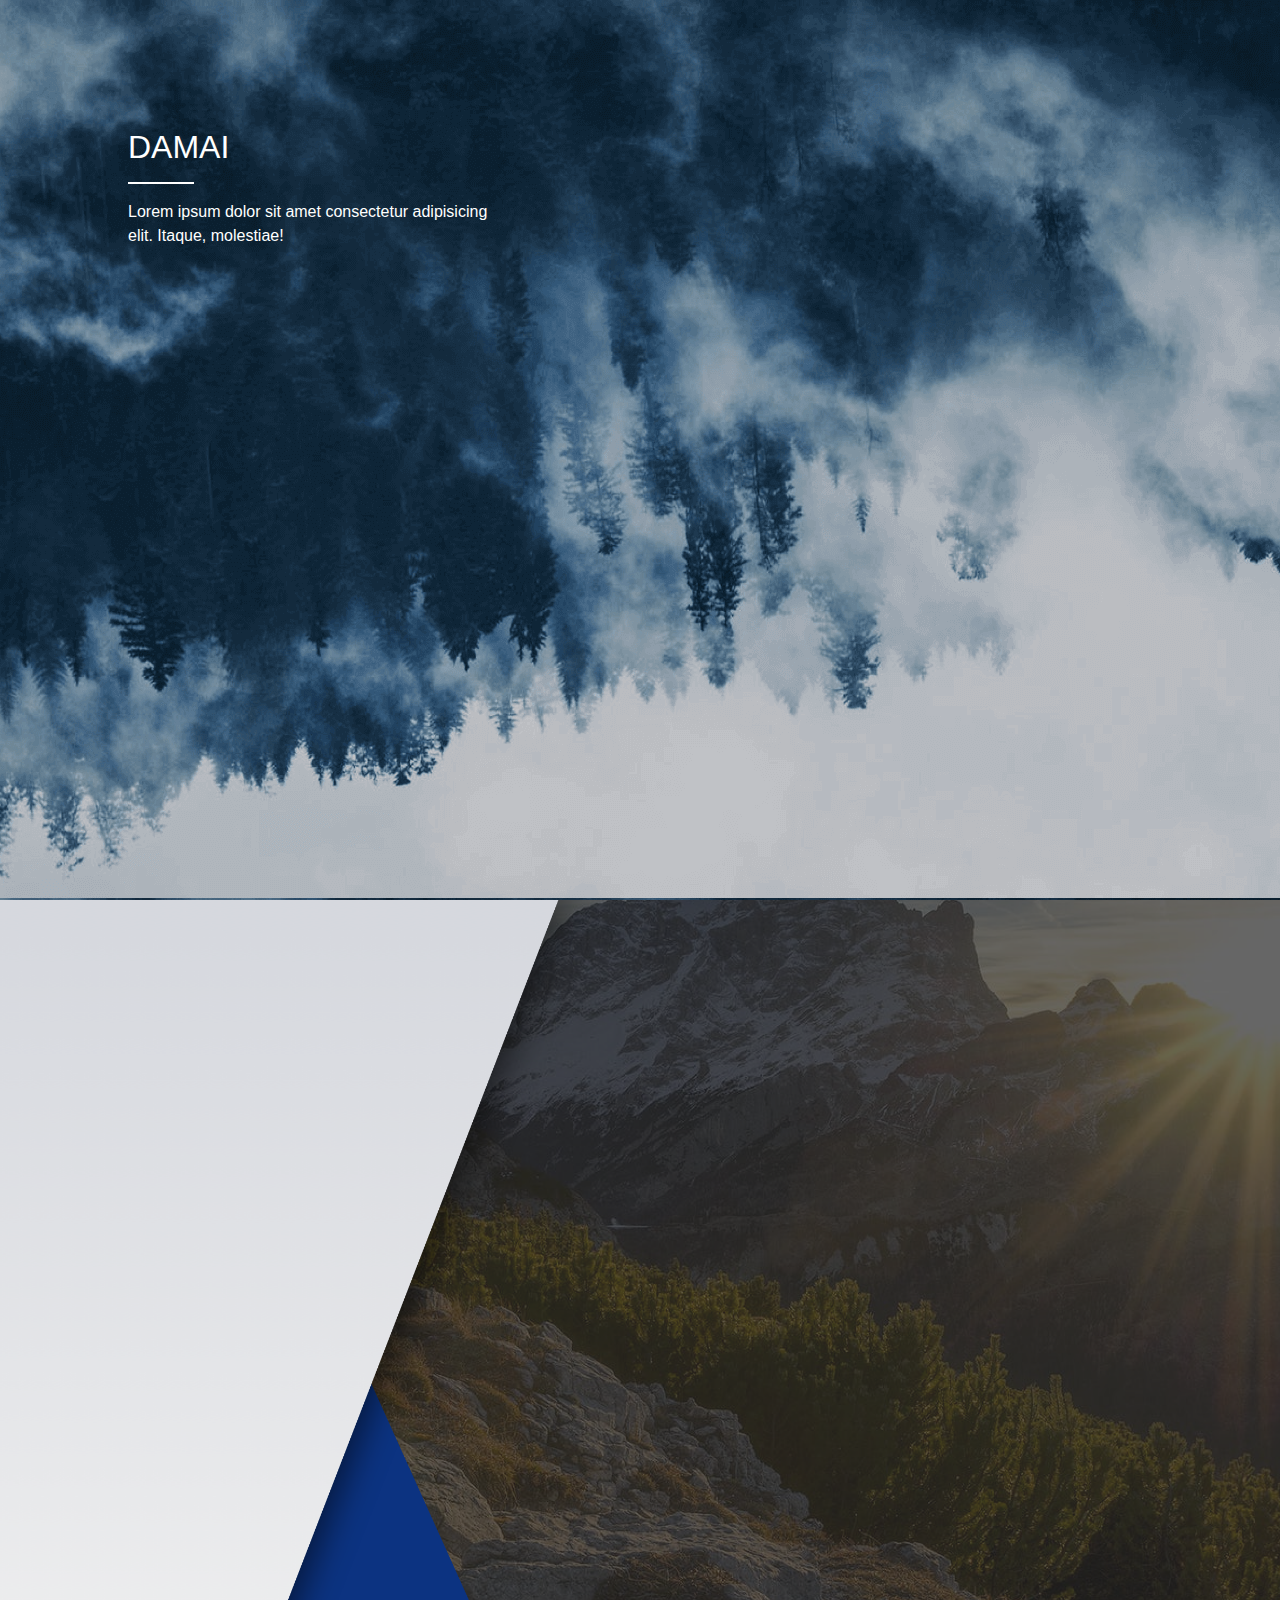
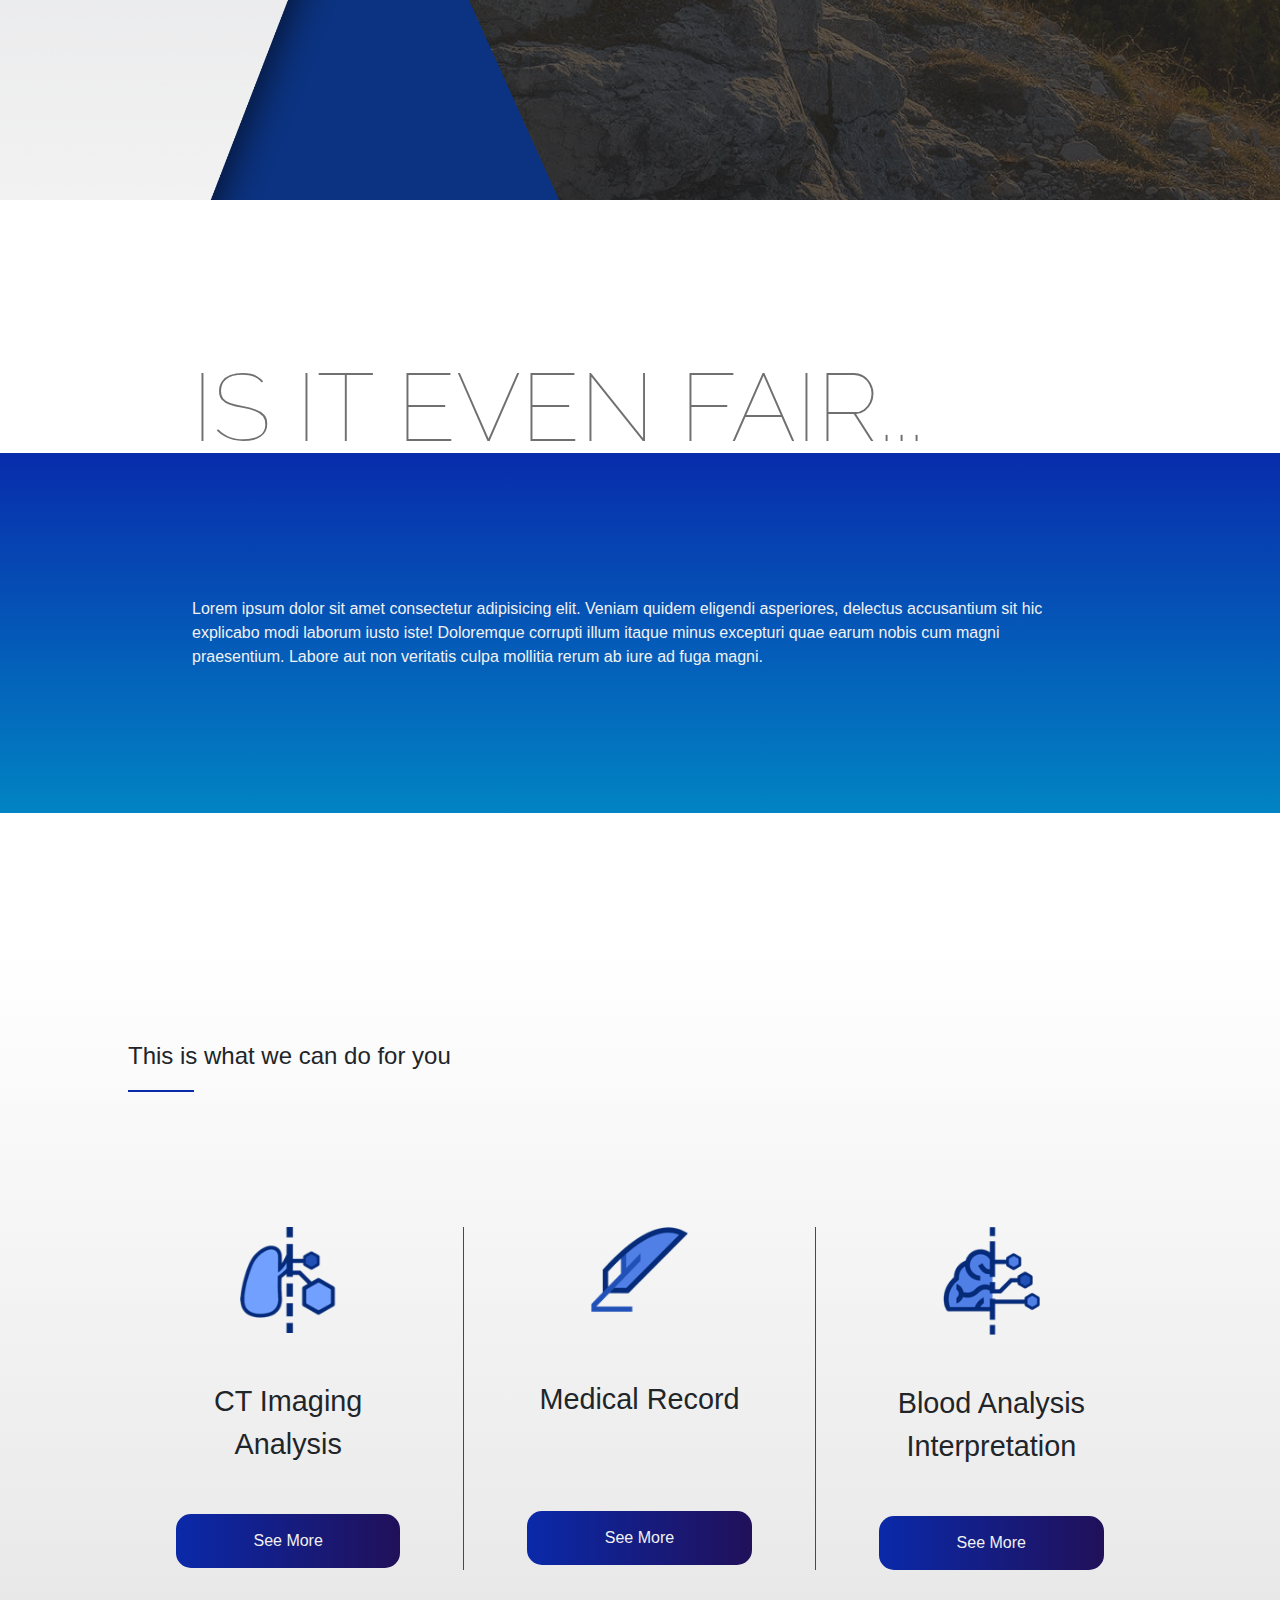
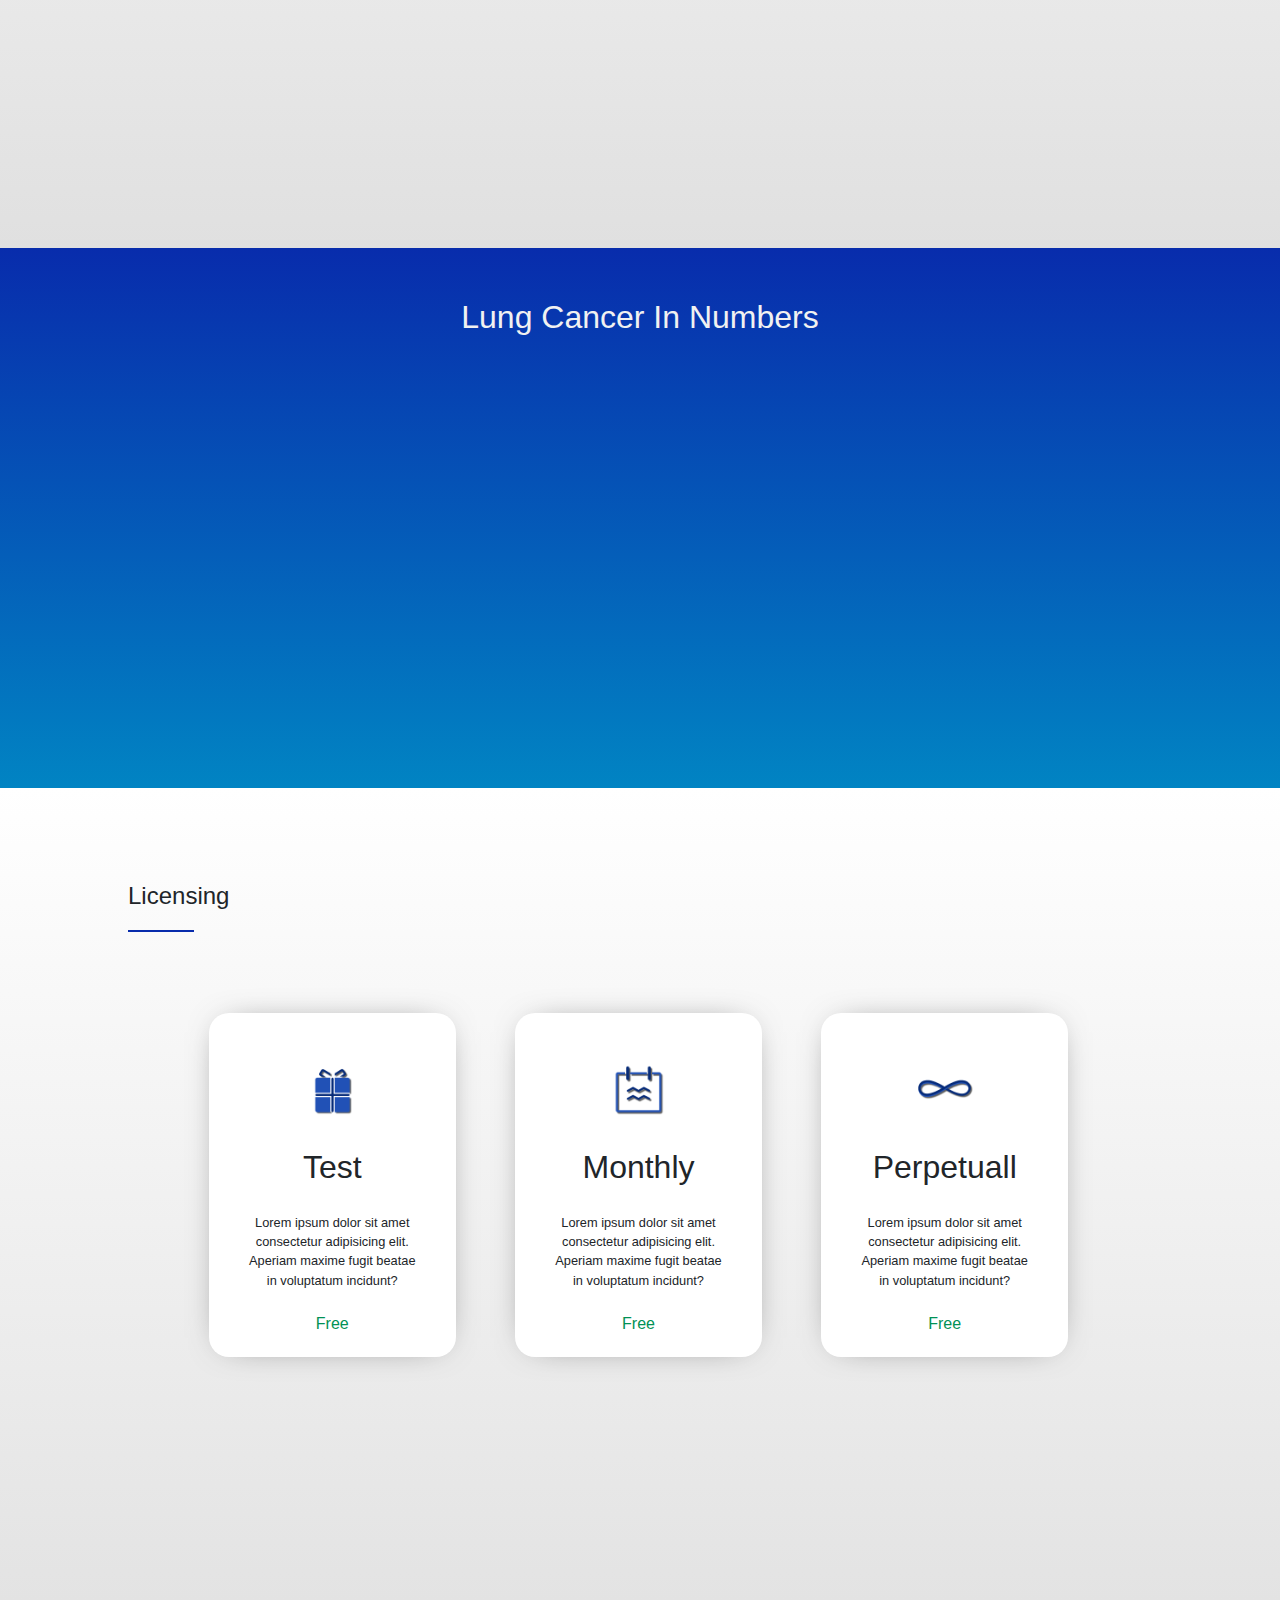
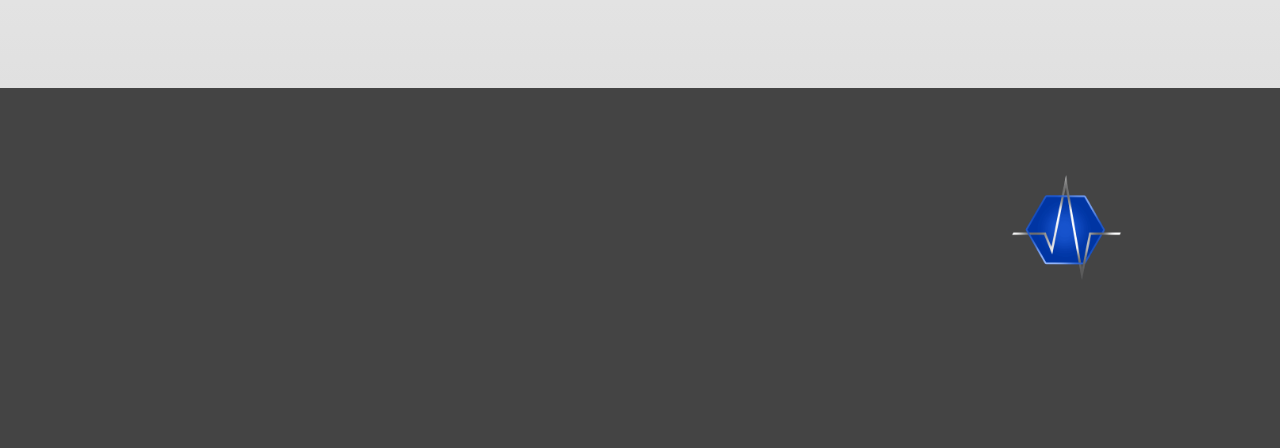
<file: index.html>
<!doctype html>
<html lang="en">
  <head>
    <!-- Required meta tags -->
    <meta charset="utf-8">
    <meta name="viewport" content="width=device-width, initial-scale=1, shrink-to-fit=no">

    <!-- Bootstrap CSS -->
    <link rel="stylesheet" href="https://stackpath.bootstrapcdn.com/bootstrap/4.3.1/css/bootstrap.min.css" integrity="sha384-ggOyR0iXCbMQv3Xipma34MD+dH/1fQ784/j6cY/iJTQUOhcWr7x9JvoRxT2MZw1T" crossorigin="anonymous">

	<!-- CSS Links -->
	<link rel="stylesheet" href="assets/css/damai.css">
	<link rel="stylesheet" href="assets/css/main.css">

	<!-- Fonts -->
	<link href="https://fonts.googleapis.com/css?family=Raleway&display=swap" rel="stylesheet">

    <title>DAMAI - Breathe the experience</title>
  </head>
  <body>
	
	<!-- Header Section  -->
	<section id="header">
		<div class="content">
			<h1>DAMAI</h1>
			<hr>
			<p class="description">
				Lorem ipsum dolor sit amet consectetur adipisicing elit. Itaque, molestiae!
			</p>
		</div>
	</section>



	<!-- DAMAI INFO Section  -->
	<section id="damai--info">

	</section>


	<!-- Fair Section  -->
	<section id="fair">
		<p class="title">Is it even fair...</p>
		<div class="text">
			<p class="content">
				Lorem ipsum dolor sit amet consectetur adipisicing elit. Veniam quidem eligendi asperiores,
				 delectus accusantium sit hic explicabo modi laborum iusto iste! Doloremque corrupti illum 
				 itaque minus excepturi quae earum nobis cum magni praesentium. Labore aut non veritatis 
				 culpa mollitia rerum ab iure ad fuga magni.
			</p>
		</div>
	</section>


	<!-- Damai Services -->
	<section id="services">

		<p class="title">This is what we can do for you</p>
		<hr>

		<div class="row">

			<div class="col-lg-4  col-xs-12 service--card border--right">
				<img src="assets/img/icons/ct_icon.png" alt="DAMAI CT Scan Icon">
				<p class="card--title text-center">CT Imaging Analysis</p>
				<a class="button primary-button" href="#">See More</a>
			</div>


			<div class="col-lg-4 col-xs-12 service--card border--right middle--card">
				<img src="assets/img/icons/philo_icon.png" alt="DAMAI CT Scan Icon">
				<p class="card--title text-center">Medical Record</p>
				<a class="button primary-button" href="#">See More</a>
			</div>

			<div class="col-lg-4 col-xs-12 service--card">
				<img src="assets/img/icons/tech_icon.png" alt="DAMAI CT Scan Icon">
				<p class="card--title text-center">Blood Analysis Interpretation</p>
				<a class="button primary-button" href="#">See More</a>
			</div>



		</div>

	</section>



	<!-- Statistics -->
	<section id="numbers">
		<p class="title">Lung Cancer In Numbers</p>
	</section> 


	<!-- Licensing -->
	<section id="licensing">
		<p class="title">Licensing</p>
		<hr>

		<div class="row">

			<div class="col-lg-3 col-xs-12 license--card">
				<img src="assets/img/icons/test_icon.png" alt="Test License Icon">
				<p class="title">Test</p>
				<p class="description">Lorem ipsum dolor sit amet consectetur adipisicing elit. Aperiam maxime 
					fugit beatae in voluptatum incidunt?
				</p>
				<p class="price">Free</p>
			</div>

			<div class="col-lg-3 col-xs-12 license--card">
				<img src="assets/img/icons/month_icon.png" alt="Monthly License Icon">
				<p class="title">Monthly</p>
				<p class="description">Lorem ipsum dolor sit amet consectetur adipisicing elit. Aperiam maxime 
					fugit beatae in voluptatum incidunt?
				</p>
				<p class="price">Free</p>
			</div>

			<div class="col-lg-3 col-xs-12 license--card">
				<img src="assets/img/icons/perp_icon.png" alt="Perpetuall License Icon">
				<p class="title">Perpetuall</p>
				<p class="description">Lorem ipsum dolor sit amet consectetur adipisicing elit. Aperiam maxime 
					fugit beatae in voluptatum incidunt?
				</p>
				<p class="price">Free</p>
			</div>

		</div>

	</section>



	<!-- Sponsors -->
	<section id="sponsors">

	</section>

	<section id="footer">

		<div class="col-lg-4 offset-lg-8">
			<img src="assets/img/logo.png" class="damai--logo" alt="DAMAI LOGO">
		</div>

	</section>



    <!-- Optional JavaScript -->
    <!-- jQuery first, then Popper.js, then Bootstrap JS -->
    <script src="https://code.jquery.com/jquery-3.3.1.slim.min.js" integrity="sha384-q8i/X+965DzO0rT7abK41JStQIAqVgRVzpbzo5smXKp4YfRvH+8abtTE1Pi6jizo" crossorigin="anonymous"></script>
    <script src="https://cdnjs.cloudflare.com/ajax/libs/popper.js/1.14.7/umd/popper.min.js" integrity="sha384-UO2eT0CpHqdSJQ6hJty5KVphtPhzWj9WO1clHTMGa3JDZwrnQq4sF86dIHNDz0W1" crossorigin="anonymous"></script>
    <script src="https://stackpath.bootstrapcdn.com/bootstrap/4.3.1/js/bootstrap.min.js" integrity="sha384-JjSmVgyd0p3pXB1rRibZUAYoIIy6OrQ6VrjIEaFf/nJGzIxFDsf4x0xIM+B07jRM" crossorigin="anonymous"></script>
  </body>
</html>
</file>
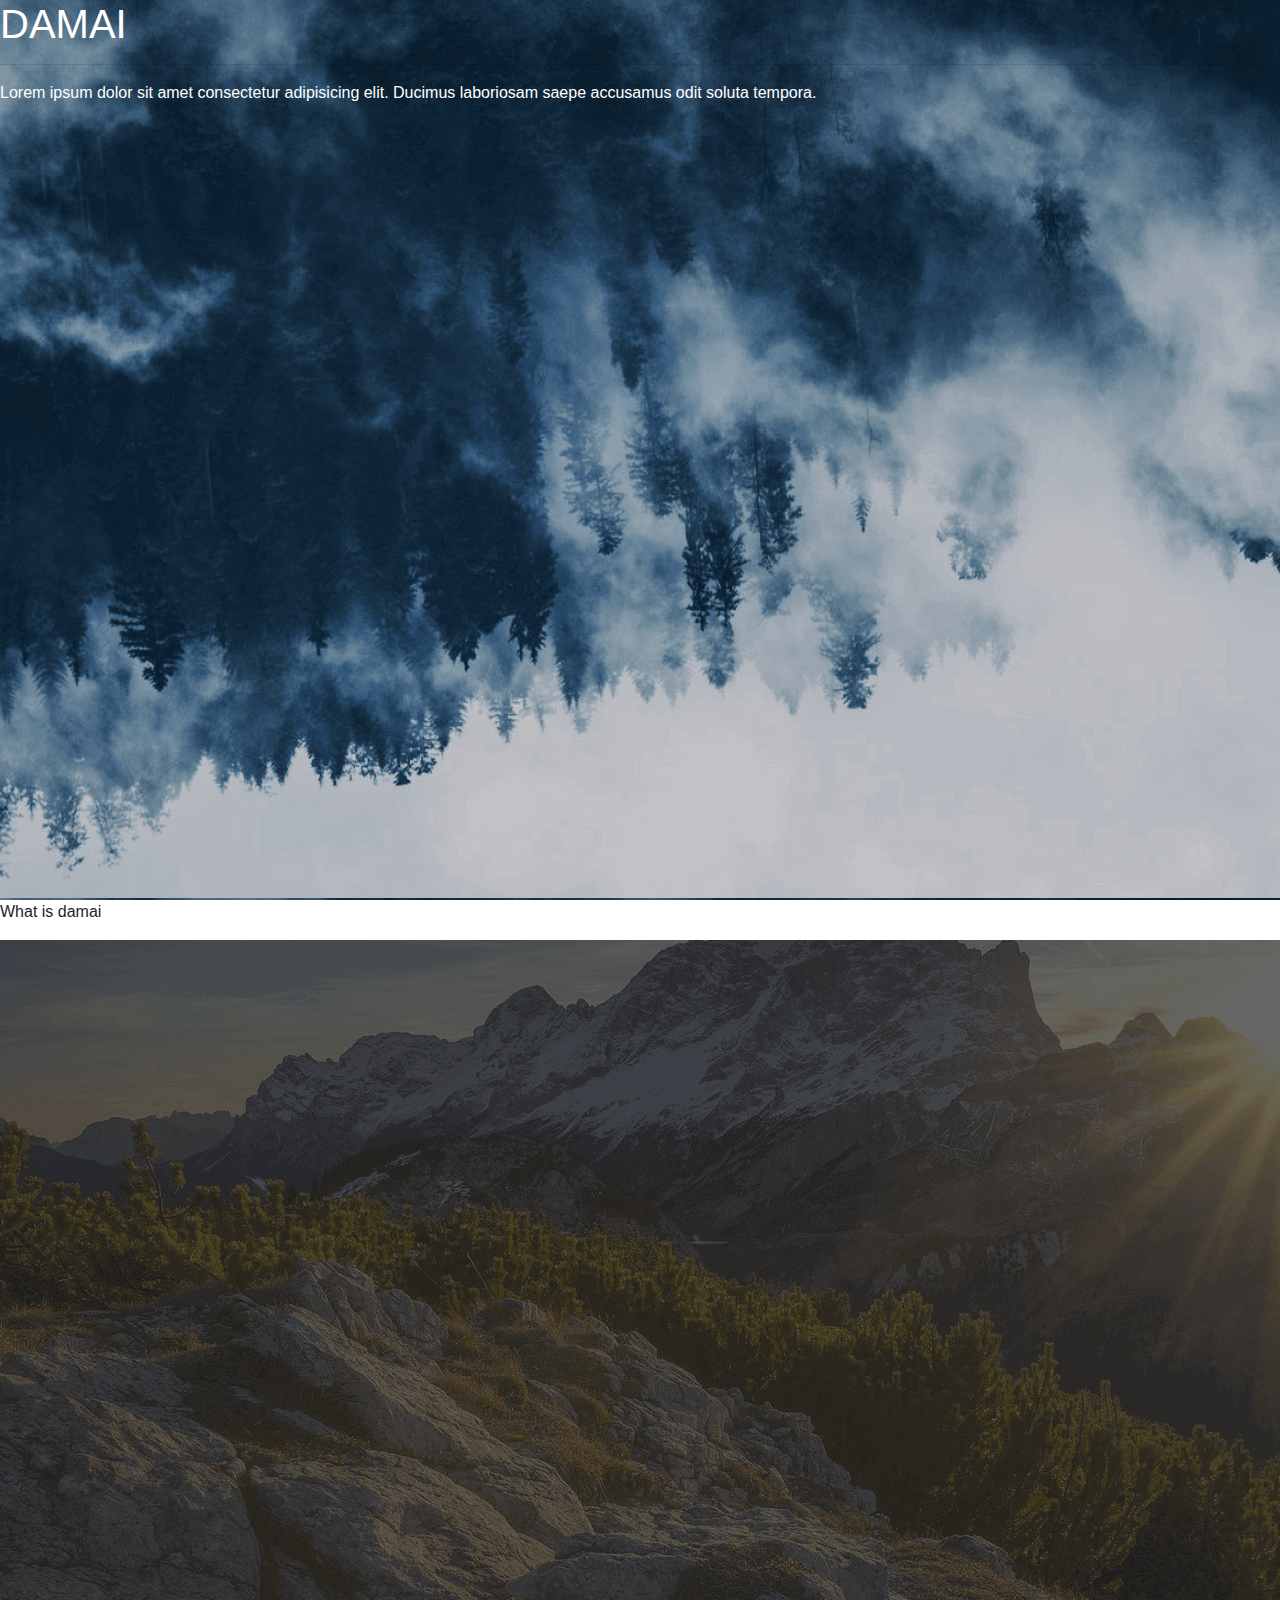
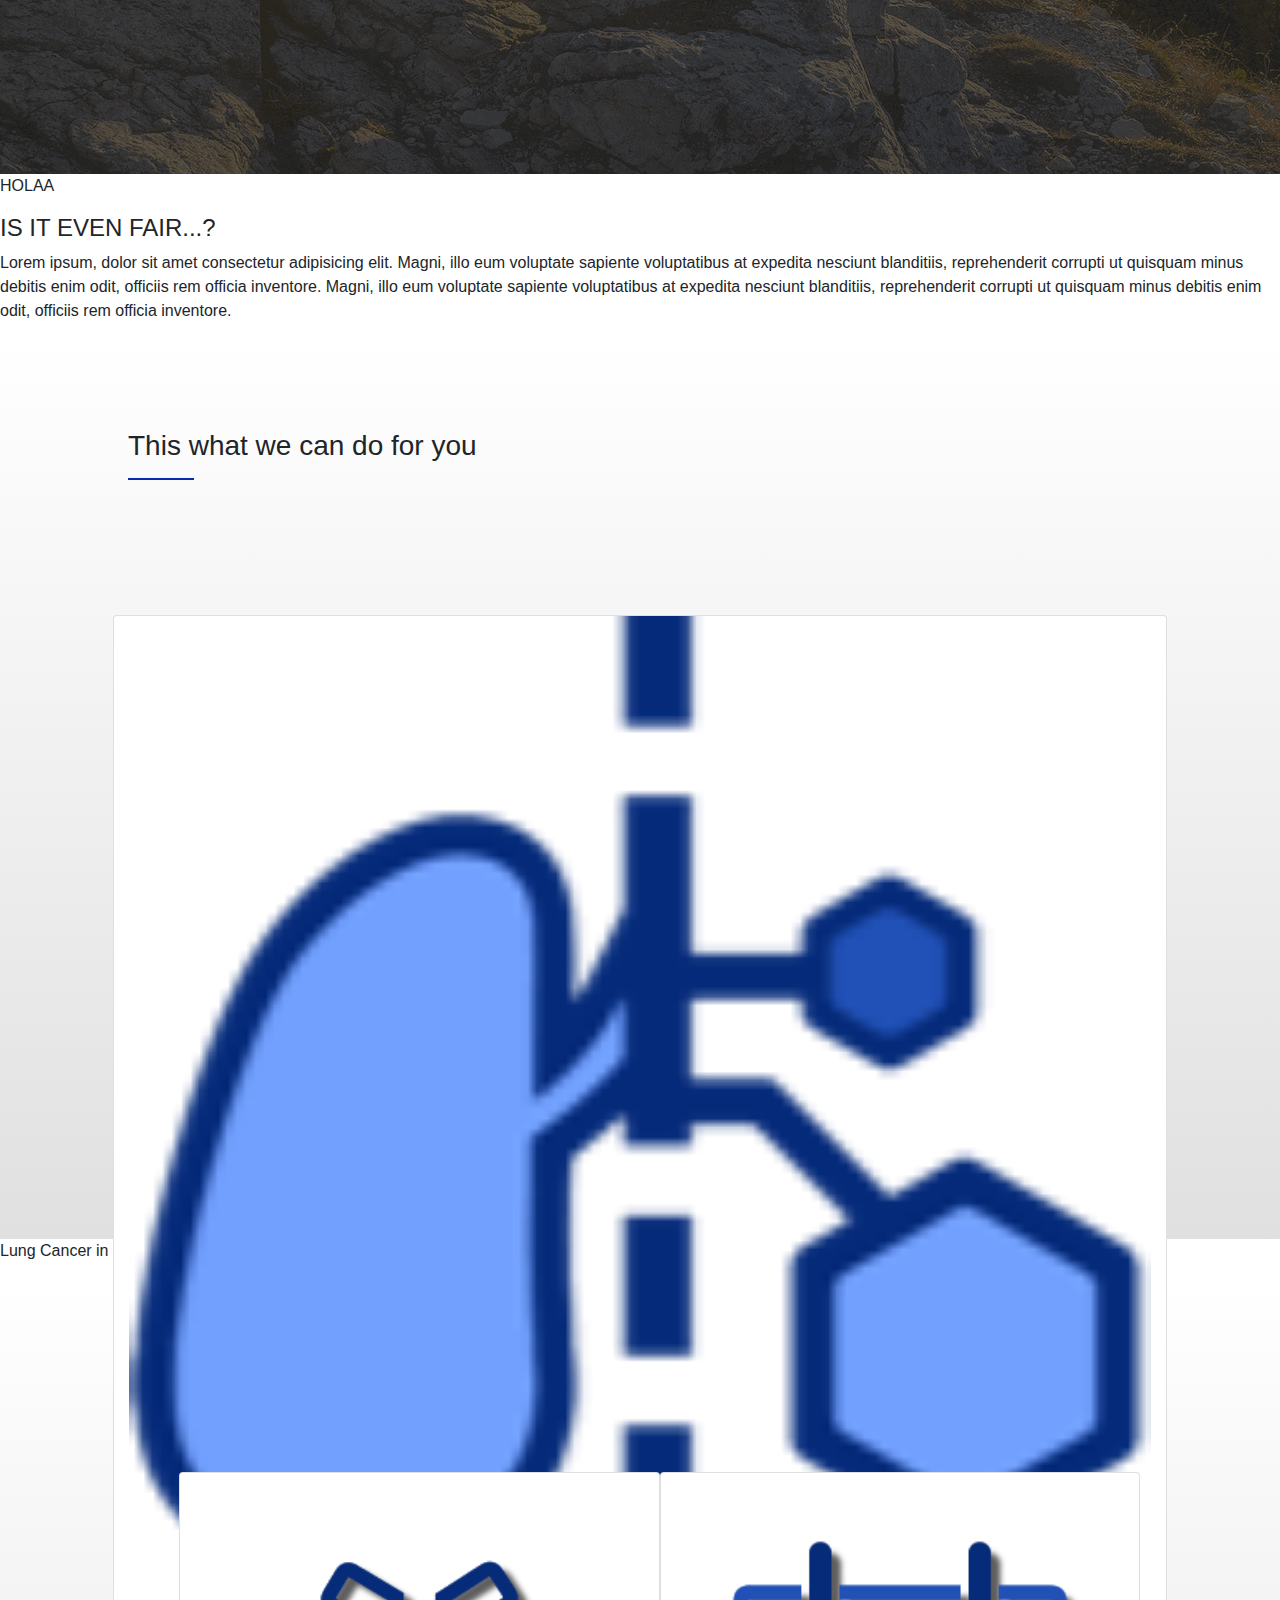
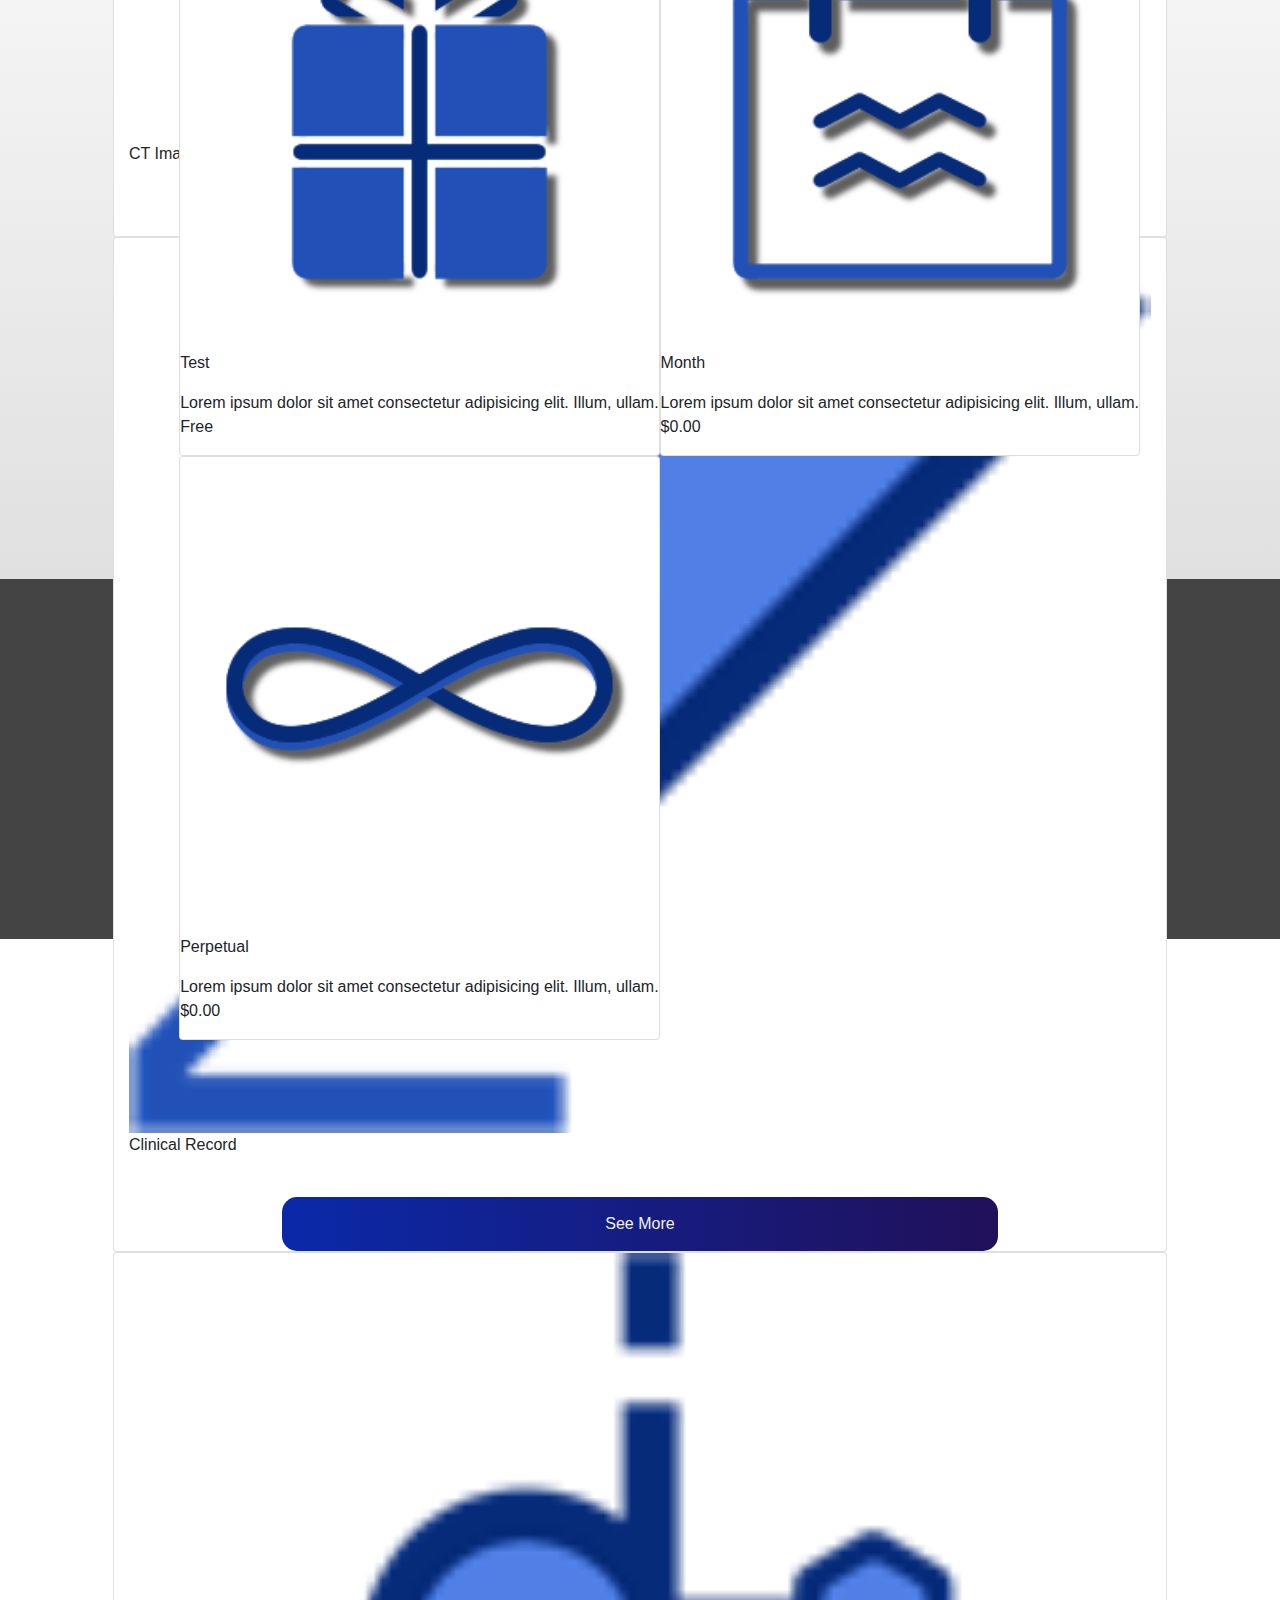
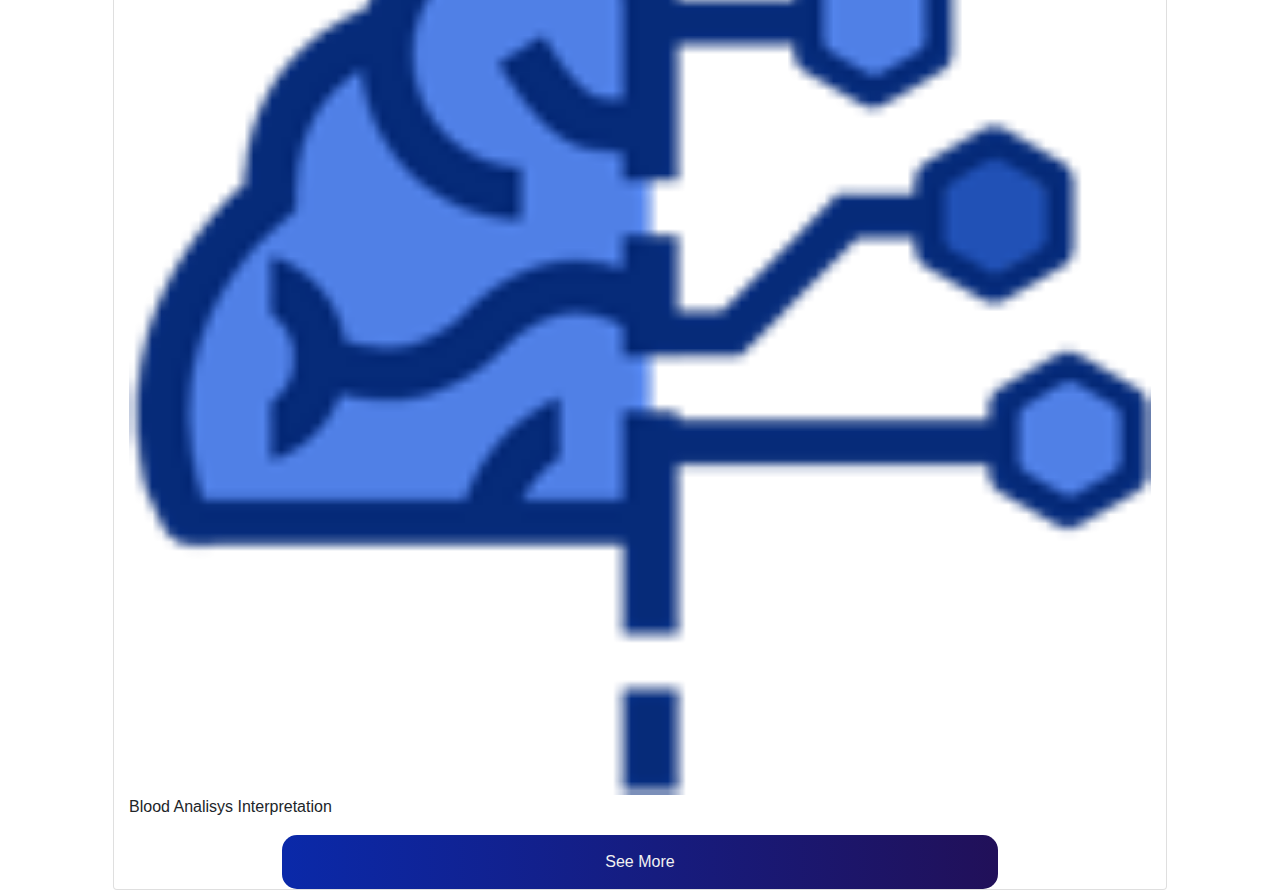
<file: index--out.html>
<!--                                                                -->
<!-- Project Developed by: DAMAI                                    -->
<!-- Developers: - Sofia Verónica Ro                                -->
<!--                  - Osain Abitia Alvarez                        -->
<!--                  - Alejandro Vázquez del Mercado Gutiérrez     -->


<!DOCTYPE html>
<html lang="en">
<head>
    <meta charset="UTF-8">
    <meta name="viewport" content="width=device-width, initial-scale=1.0">
    <meta http-equiv="X-UA-Compatible" content="ie=edge">

    <title>DAMAI - Breathe the experience</title>

    <!-- Styles -->
    <link rel="stylesheet" href="assets/css/main.css">
    <link rel="stylesheet" href="assets/css/damai.css">

    <!-- Fav icon -->
    <link rel='shortcut icon' type='image/x-icon' href='assets/img/logo.png' />

    <!-- Bootstrap -->
    <link rel="stylesheet" href="https://stackpath.bootstrapcdn.com/bootstrap/4.3.1/css/bootstrap.min.css" integrity="sha384-ggOyR0iXCbMQv3Xipma34MD+dH/1fQ784/j6cY/iJTQUOhcWr7x9JvoRxT2MZw1T" crossorigin="anonymous">

</head>
<body>

    <!-- First Section, Landing Page -->
    
    <section id="header">
        <div id="info">
            <h1>DAMAI</h1>
            <hr>
            <p>
                Lorem ipsum dolor sit amet consectetur adipisicing elit. 
                Ducimus laboriosam saepe accusamus odit soluta tempora.
            </p>
        </div>
    </section>




    <!-- Damai's info -->

    <section id="damai">

        <div id="what-is">
            <div id="content">
                <p class="selected">What is damai</p>
            </div>
        </div>
        <div id="what-is-img">
            <img src="assets/img/bg-quesitons.png" alt="">
            <p>HOLAA</p>
        </div>

        <div id="second-what-is">
            <div id="fair">
                <div>
                    <h4>IS IT EVEN FAIR...?</h4>
                    <div id="texto">
                        <p>
                            Lorem ipsum, dolor sit amet consectetur adipisicing elit.
                            Magni, illo eum voluptate sapiente voluptatibus at expedita 
                            nesciunt blanditiis, reprehenderit corrupti ut quisquam 
                            minus debitis enim odit, officiis rem officia inventore.
                            Magni, illo eum voluptate sapiente voluptatibus at expedita 
                            nesciunt blanditiis, reprehenderit corrupti ut quisquam 
                            minus debitis enim odit, officiis rem officia inventore.
                        </p>
                    </div>
                </div>
            </div>
            <div id="services">
                <div id="title">
                    <h3>This what we can do for you</h3>
                    <hr>
                </div>

                <div class="row">

                    <div class="col-sm-12 card">
                        <img src="assets/img/icons/ct_icon.png" alt="CT Analisys Icon">
                        <p>CT Imaging Analisys</p>
                        <a href="#" class="button primary-button">See More</a>
                    </div>

                    <div class="col-sm-12 card middle">
                        <img src="assets/img/icons/philo_icon.png" alt="CT Analisys Icon">
                        <p>Clinical Record</p>
                        <br>
                        <a href="#" class="button primary-button">See More</a>
                    </div>

                    <div class="col-sm-12 card last">
                        <img src="assets/img/icons/tech_icon.png" alt="CT Analisys Icon">
                        <p>Blood Analisys Interpretation</p>
                        <a href="#" class="button primary-button">See More</a>
                    </div>

                </div>


            </div>
        </div>

    </section>




    <!-- Statistics Section -->

    <section id="statistics">
        <!-- TODO: Add statistics, they already are on Frontend Desing. -->

        <div class="content">
            <p class="title">
                Lung Cancer in Numbers
            </p>

            <div class="data">
                
            </div>

        </div>

    </section>





    <!-- Licensing section -->

    <section id="licensing">
        <div id="title">
            <h3>Licensing</h3>
            <hr>
        </div>

        <div class="row">

            <div class="card">
                <img src="assets/img/icons/test_icon.png" alt="CT Analisys Icon">
                <p>Test</p>
                <div class="description">
                    Lorem ipsum dolor sit amet consectetur adipisicing elit. Illum, ullam.
                </div>
                <p class="price">Free</p>
            </div>

            <div class="card middle">
                <img src="assets/img/icons/month_icon.png" alt="CT Analisys Icon">
                <p>Month</p>
                <div class="description">
                    Lorem ipsum dolor sit amet consectetur adipisicing elit. Illum, ullam.
                </div>
                <p class="price">$0.00</p>
            </div>

            <div class="card last">
                <img src="assets/img/icons/perp_icon.png" alt="CT Analisys Icon">
                <p>Perpetual</p>
                <div class="description">
                    Lorem ipsum dolor sit amet consectetur adipisicing elit. Illum, ullam.
                </div>
                <p class="price">$0.00</p>
            </div>

        </div>


    </section>




    <!-- Sponsorship section -->

    <section id="sponsors">
        <!-- TODO: Create rows to evenly add images of sponsor's logos. -->
    </section>





    <!-- Footer section -->

    <section id="footer">
        <!-- TODO: Add links, and basic information about DAMAI -->
    </section>

</body>
</html>
</file>
<file: assets/css/damai.css>
/* 
    Code developed by: DAMAI                               
    Developers: - Sofia Verónica Ro                           
                - Osain Abitia Alvarez                        
                - Alejandro Vázquez del Mercado Gutiérrez  


    TABLE OF CONTENT:

    - General Specifications
    - Buttons
        - Primary Buttons
        - Secondary Buttons
        - Submit Buttons
        - Detection Buttons
        - Cancel Buttons
    - Navigation Bar Standard Color
    - Navigation Bar Light Color
    - Progress Bar
    - Progress Bar Dark Color
    - Animations

*/

/* Borrar estos */
.padding {
    padding: 5vh;
}


/* General Specifications */

body {
    margin: 0;
    /*padding: 3vh 5vw;*/
    font-family: 'Raleway';
}

/*      Buttons       */


/* Button Main Characteristics */

.button {
    display: inline-block;
    text-decoration: none;
    color: #f1f1f1;
    padding: 15px 50px;
    border-radius: 15px;
    font-weight: 200;
    text-align: center;
}

@media only screen and (max-width: 544px) {
    .button {
        width: 50%;
    }
}

/* Primary Button */

.primary-button {
    background: linear-gradient(to right, rgb(10,41,169), rgb(33, 16, 89))
}
.primary-button:hover {
    background: rgb(7, 49, 218);
}
.primary-button:active {
    background: rgb(34, 16, 89);
}

/* Secondary Button */

.secondary-button {
    background: linear-gradient(to right, rgb(9,46,173), rgb(0, 166, 203))
}
.secondary-button:hover {
    background: rgb(0, 166, 203);
}
.secondary-button:active {
    background: rgb(9,46,173);
}

/* Submit Button */

.submit-button {
    background: linear-gradient(to right, rgb(85,191,139), rgb(118, 199, 225))
}
.submit-button:hover {
    background: rgb(118, 199, 225);
}
.submit-button:active {
    background: rgb(85,191,139);
}

/* Detection Button */

.detection-button {
    background: linear-gradient(to right, rgb(5, 20, 48), rgb(36, 56, 113))
}
.detection-button:hover {
    background: rgb(36, 56, 113);
}
.detection-button:active {
    background: rgb(5, 20, 48);
}


/* Cancel Button */

.cancel-button {
    background: linear-gradient(to right, rgb(123,0,0), rgb(197,0,1))
}
.cancel-button:hover {
    background: rgb(123,0,0);
}
.cancel-button:active {
    background: rgb(197,0,1);
}


/* Navigation Bar Standard Color */

.navbar {
    background-color: #062C79;
    padding: 10px;
    font-size: .8rem;
    font-weight: lighter;
}

.navbar li {
    list-style: none;
    display: inline-block;
    margin-right: 6rem;
}

.navbar li a {
    text-decoration: none;
    color: #f1f1f1;
}


.navbar .active:before {
    content: "\00a0\00a0";
    color: #f1f1f1 !important;
}
.navbar .active {
    text-decoration: line-through !important;
}

.navbar .active:after {
    content: "\00a0\00a0";
    color: #f1f1f1 !important;
}


.navbar .dropdown {
    float: right;
}

.navbar .dropdown img {
    display: block;
    height: 18px;
    cursor: pointer;
}

.navbar .dropdown i {
    color: #f1f1f1;
    font-size: 1.2rem;
    cursor: pointer;
}


#lenguage-menu {
    background-color: #062C79;
    color: #f1f1f1;
    width: 15vw;
    float: right;
    display: none;
}

.show-block {
    display: block !important; 
}

#lenguage-menu a {
    padding: 15px 20px; 
    font-size: .8rem;
    display: block;
}
#lenguage-menu a:hover {
    background-color: rgb(11, 35, 85);
    cursor: pointer;
}


/* Navigation Bar Light Color */

.navbar-light {
    background-color: #f1f1f1;
    padding: 10px;
    font-size: .8rem;
    font-weight: lighter;
}

.navbar-light li {
    list-style: none;
    display: inline-block;
    margin-right: 6rem;
}

.navbar-light li a {
    text-decoration: none;
    color: #000;
}

.navbar-light .active {
    text-decoration: line-through !important;
}
.navbar-light .active:before {
    content: "\00a0\00a0";
    color: #000 !important;
}
.navbar-light .active:after {
    content: "\00a0\00a0";
    color: #000 !important;
}

.navbar-light .dropdown {
    float: right;
}

.navbar-light .dropdown img {
    display: block;
    height: 18px;
    cursor: pointer;
}

.navbar-light .dropdown i {
    color: #000;
    font-size: 1.2rem;
    cursor: pointer;
}





/* Progress Bar */

.bar #border-bar {
    width: 100%;
    background-color: #f8f8f8;
    padding: 10px;
    border-radius: 20px;
    box-shadow: 1px 1px 1px #888888;
}

.bar #internal-bar {
    width: 1%;
    height: 15px;
    background-color: #0D47BC;
    border-radius: 20px;
}


/* Progress Bar Dark Color */

.bar-dark #border-bar {
    width: 100%;
    background-color: #454545;
    padding: 10px;
    border-radius: 20px;
    box-shadow: 1px 1px 1px #888888;
}

.bar-dark #internal-bar {
    width: 1%;
    height: 15px;
    background-color: #0D47BC;
    border-radius: 20px;
}





/* Animations */

@keyframes strikethrough {
    from {
        transform: scaleX(0);
    } to {
        transform: scaleX(1);
    }
}
</file>
<file: assets/css/main.css>
/* 
    Code developed by: DAMAI                               
    Developers: - Sofia Verónica Ro                           
                - Osain Abitia Alvarez                        
                - Alejandro Vázquez del Mercado Gutiérrez  
*/

/*      GENERAL STYLE - LANDING PAGE         */
/*                                           */
/*      CONTENT:                             */
/*                                           */
/*      - general style                      */
/*      - header                             */
/*      - damai                              */
/*      - is it even fair                    */
/*      - problematic (.fair)                */
/*      - services                           */
/*      - licensing                          */
/*      - footer                             */
/*      - mobile specifications             */



/*        
            GENERAL STYLE 
*/

* {
	margin: 0;
	padding: 0; 
	font-family: 'Helvetica', sans-serif;
}


.button {

}



/* 
            HEADER (LANDING ENTRANCE)
*/


#header {
	display: block;
	height: 100vh;
	background: url('../img/bg-header.png');
	color: #fff;
}

#header .content {
	width: 40vw;
	padding: 10% 0% 0% 10%;	
}

#header .content h1 {
	font-size: 2rem;
}

#header .content hr {
	width: 5vw;
    border: 1px solid white;
}




/* 
            INFO DAMAI
*/

#damai--info {
	height: 100vh;
	background: url('../img/bg-damai.png');
	background-position: center;
	background-size: cover;
}




/* 
            IS IT EVEN FAIR
*/

#fair {
	display: block;
}

#fair .title {
	margin: 15vh 0 0 15vw !important;
	font-size: 6em;
	font-weight: lighter;
	text-transform: uppercase;
	color: #707070;
	margin-bottom: -5px;
	font-family: 'Raleway';
}


#fair .content {
	height: 40vh;
	background: linear-gradient(rgb(8, 44, 172), rgb(1, 132, 195));
	padding: 5vh 15vw;
	color: #f1f1f1;
	display: flex;
	align-items: center;
	margin-top: -2%;
	margin-bottom: 15vh;
}



/* 
            Services
*/

#services {
	height: 100vh;
	background: linear-gradient(#ffffff, #e0e0e0);
	padding: 10vh 10vw;
}

#services > .title, #licensing > .title {
	font-size: 1.5em;
}

#services hr, #licensing hr {
	width: 5vw;
	border: 1px solid rgb(8, 44, 172);
}

#services .row {
	margin-top: 15vh;
}

#services .border--right {
	border-right: 1px solid #494949;
}

#services .card--title {
	padding: 15px 0;
	font-size: 1.8em;
	margin: 10%;
}

.service--card img {
	width: 30%;
	margin-left: 35%;
}

#services .middle--card .card--title {
	padding-bottom: 2em;
}

#services .middle--card img {
	padding-bottom: 1.2em;
}

#services .button {
	width: 70%;
	margin-left: 15%;
}




/* 
            Statistics 
*/

#numbers {
	height: 60vh;
	background: linear-gradient(rgb(8, 44, 172), rgb(1, 132, 195));
}

#numbers .title {
	text-align: center;
	font-size: 2em;
	color: #f1f1f1;
	padding-top: 5vh;
}




/* 
            Licensing
*/

#licensing {
	height: 100vh;
	background: linear-gradient(#ffffff, #e0e0e0);
	padding: 10vh 10vw;
}

#licensing .row {
	margin-top: 5%;
	margin-left: 5%;
}

#licensing .col-lg-3 {
	margin: 3%;
}

.license--card {
	text-align: center;
	background: #fff;
	border-radius: 20px;
	box-shadow: 0px 0px 36px -19px rgba(0,0,0,0.75);
}

.license--card img {
	width: 30%;
	padding-top: 20%; 
}

.license--card .title {
	font-size: 2em;
	padding-top: 10%;
}

.license--card .description {
	font-size: .8em;
	margin: 10%;
}

.license--card .price {
	color: #019155;
	margin-bottom: 10%;
}




/* 
            Footer
*/

#footer {
	height: 40vh;
	background: #444444;
}

#footer .damai--logo {
	margin: 20% 35%;
	width: 30%;
}






/* 
            Mobile Specifications 
*/

/* Cellphones */
@media only screen and (max-width: 544px) {
	
	/* 		Header		 */
	#header .content {
		width: 80vw;
		padding: 30% 10%;
	}

	#header .content hr {
		width: 15vw;
		border: 1px solid white;
	}


	/* 		DAMAI		 */
	#damai--info {
		height: 100vh;
		background: url('../img/bg-damai--mobile.png');
		background-position: center;
		background-size: cover;
		background-repeat: no-repeat;
	}



	/* 		IS IT EVEN FAIR		 */
	#fair .title {
		margin: 10vh 0 0 5vw !important;
		font-size: 4em;
		text-transform: uppercase;
		color: #a1a1a1;
		font-family: 'Raleway';
	}
	
	
	#fair .content {
		height: 60vh;
		font-size: 1.2em;
		text-align: center;
		background: linear-gradient(rgb(8, 44, 172), rgb(1, 132, 195));
		padding: 5vh 5vw;
		color: #f1f1f1;
		display: flex;
		align-items: center;
		margin-top: -5%;
	}



	/* 		Services		 */
	#services {
		height: fit-content;
		padding: 0 5%;
	}

	#services .service--card {
		margin-bottom: 15vh;
	}

	#services .border--right {
		border: none;
	}



	/* 		Numbers			 */

	#numbers {
		min-height: 100vh;
	}

	#numbers .title {
		margin: 0 10% 5% 10%;
	}


	/* 		Licensing		 */

	#licensing {
		height: fit-content;
	}

	#licensing .row {
		margin: 0;
		padding-top: 15%;
	}

}
</file>
